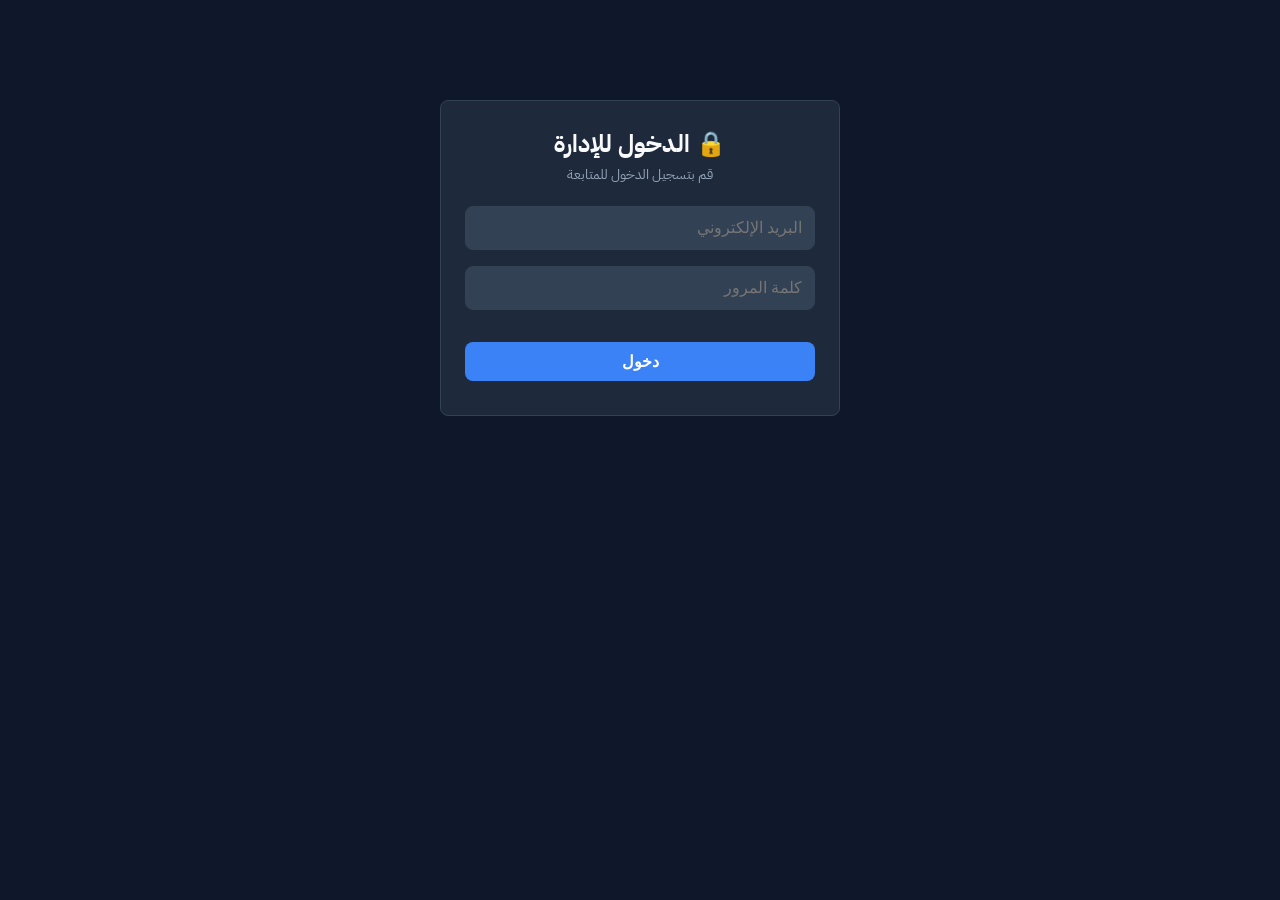
<file: admin_dashboard.html>
<!DOCTYPE html>
<html lang="ar" dir="rtl">
<head>
  <meta charset="UTF-8">
  <title>Tele-Starz | لوحة تحكم الإدارة</title>
  <meta name="viewport" content="width=device-width, initial-scale=1.0">
  <link href="https://fonts.googleapis.com/css2?family=IBM+Plex+Sans+Arabic:wght@400;600;700&display=swap" rel="stylesheet">
  <style>
    :root {
      --bg: #0f172a;
      --surface: #1e293b;
      --surface2: #334155;
      --border: #334155;
      --text: #f8fafc;
      --text-muted: #94a3b8;
      --accent: #3b82f6;
      --accent-hover: #2563eb;
      --success: #10b981;
      --warn: #f59e0b;
      --error: #ef4444;
      --radius: 8px;
    }
    * { box-sizing: border-box; margin: 0; padding: 0; }
    body { font-family: 'IBM Plex Sans Arabic', sans-serif; background: var(--bg); color: var(--text); line-height: 1.6; }
    
    .container { max-width: 1200px; margin: 0 auto; padding: 20px; }
    header { display: flex; justify-content: space-between; align-items: center; margin-bottom: 24px; padding-bottom: 16px; border-bottom: 1px solid var(--border); }
    h1 { font-size: 1.5rem; display: flex; align-items: center; gap: 8px; }
    
    .login-box { max-width: 400px; margin: 100px auto; background: var(--surface); padding: 24px; border-radius: var(--radius); border: 1px solid var(--border); text-align: center; }
    .input-field { width: 100%; padding: 12px; margin-bottom: 16px; border-radius: var(--radius); border: 1px solid var(--border); background: var(--surface2); color: var(--text); font-size: 1rem; outline: none; }
    .input-field:focus { border-color: var(--accent); }
    .btn { background: var(--accent); color: #fff; border: none; padding: 10px 16px; border-radius: var(--radius); cursor: pointer; font-size: 1rem; font-weight: 600; transition: background 0.2s; }
    .btn:hover { background: var(--accent-hover); }
    .btn-sm { font-size: 0.8rem; padding: 6px 10px; }
    
    .tabs { display: flex; gap: 8px; margin-bottom: 20px; flex-wrap: wrap; }
    .tab-btn { background: var(--surface2); color: var(--text); border: 1px solid var(--border); padding: 10px 16px; border-radius: var(--radius); cursor: pointer; font-weight: 600; transition: all 0.2s; }
    .tab-btn.active { background: var(--accent); border-color: var(--accent); }
    
    .card { background: var(--surface); border: 1px solid var(--border); border-radius: var(--radius); padding: 20px; margin-bottom: 20px; overflow-x: auto; }
    
    table { width: 100%; border-collapse: collapse; font-size: 0.9rem; text-align: right; }
    th, td { padding: 12px; border-bottom: 1px solid var(--border); white-space: nowrap; }
    th { color: var(--text-muted); font-weight: 600; background: rgba(0,0,0,0.2); }
    tr:last-child td { border-bottom: none; }
    tr:hover { background: rgba(255,255,255,0.02); }
    
    .badge { padding: 4px 8px; border-radius: 4px; font-size: 0.75rem; font-weight: 600; display: inline-block; }
    .b-completed, .b-paid { background: rgba(16,185,129,0.2); color: var(--success); }
    .b-pending, .b-awaiting_payment { background: rgba(245,158,11,0.2); color: var(--warn); }
    .b-failed, .b-expired { background: rgba(239,68,68,0.2); color: var(--error); }
    
    .filters { display: flex; gap: 12px; margin-bottom: 16px; flex-wrap: wrap; align-items: center; }
    .search-input { padding: 8px 12px; border-radius: 4px; border: 1px solid var(--border); background: var(--bg); color: var(--text); flex-grow: 1; max-width: 300px; }
    
    .error-text { color: var(--error); font-size: 0.8rem; max-width: 250px; white-space: normal; line-height: 1.4; display: block; margin-top: 4px; font-family: monospace; }
    .flags { display: flex; gap: 4px; flex-direction: column; margin-top: 4px; }
    .flag { font-size: 0.7rem; padding: 2px 6px; border-radius: 4px; background: rgba(245,158,11,0.2); color: var(--warn); border: 1px solid var(--warn); display: inline-block; }
    
    .loading { text-align: center; padding: 40px; color: var(--text-muted); }
  </style>
  <script src="https://www.google.com/recaptcha/api.js" async defer></script>
</head>
<body>

<div id="loginSection" class="login-box">
  <h2>🔒 الدخول للإدارة</h2>
  <p style="color:var(--text-muted); font-size:0.9rem; margin-bottom:20px;">قم بتسجيل الدخول للمتابعة</p>
  <input type="email" id="adminEmail" class="input-field" placeholder="البريد الإلكتروني">
  <input type="password" id="adminPassword" class="input-field" placeholder="كلمة المرور">
  <div style="display:flex; justify-content:center; margin-bottom:16px;">
      <div class="g-recaptcha" data-sitekey="6Lfx020tAAAAABejyPqIkTcbZlrH7KA3X6BtzB1p" data-theme="dark"></div>
  </div>
  <button class="btn" id="loginBtn" style="width:100%" onclick="login()">دخول</button>
  <div id="loginError" style="color:var(--error); margin-top:10px; font-size:0.85rem;"></div>
</div>

<div id="appSection" class="container" style="display:none;">
  <header>
    <h1>⭐ Tele-Starz Admin</h1>
    <div>
      <span id="lastUpdate" style="font-size:0.8rem; color:var(--text-muted); margin-left:12px;"></span>
      <button class="btn btn-sm" onclick="logout()" style="background:var(--surface2);">خروج</button>
    </div>
  </header>
  
  <div class="tabs">
    <button class="tab-btn active" onclick="switchTab('orders')">📦 الطلبات</button>
    <button class="tab-btn" onclick="switchTab('withdrawals')">💸 سحوبات الإحالات</button>
    <button class="tab-btn" onclick="switchTab('settings')">⚙️ الإعدادات (السعر)</button>
  </div>
  
  <div id="tab-orders" class="card">
    <div class="filters">
      <input type="text" id="orderSearch" class="search-input" placeholder="بحث باليوزر، ID الطلب، أو الكومنت..." onkeyup="if(event.key==='Enter') loadOrders()">
      <select id="orderStatus" class="input-field" style="width:auto; margin-bottom:0;" onchange="loadOrders()">
        <option value="">جميع الحالات</option>
        <option value="completed">مكتمل</option>
        <option value="failed">فاشل</option>
        <option value="pending">معلق</option>
        <option value="paid">تم الدفع</option>
      </select>
      <button class="btn btn-sm" onclick="loadOrders()">بحث 🔍</button>
    </div>
    <div id="ordersContent" style="overflow-x:auto;"></div>
  </div>
  
  
  <div id="tab-settings" class="card" style="display:none; max-width: 500px;">
    <h3>تحديث سعر النجمة (بحد أقصى 10%)</h3>
    <p style="color:var(--text-muted); font-size:0.85rem; margin-bottom:15px;">السعر الأساسي المرجعي: 0.018$ (المسموح: 0.0162$ - 0.0198$)</p>
    
    <div style="display:flex; gap:10px; margin-bottom:10px;">
      <input type="number" id="newPrice" step="0.0001" class="input-field" placeholder="مثال: 0.018" style="margin-bottom:0;">
      <button class="btn" onclick="updatePrice()">حفظ السعر</button>
    </div>
    <div id="priceMsg" style="font-size:0.85rem; margin-top:5px;"></div>
    
    <hr style="border-color: #333; margin: 20px 0;">
    
    <h3>نسبة عمولة الإحالة (0% إلى 100%)</h3>
    <p style="color:var(--text-muted); font-size:0.85rem; margin-bottom:10px;">
      النسبة المئوية من <b>صافي الربح</b> (السعر ناقص التكلفة) التي يحصل عليها المُحيل عن كل عملية شراء تتم عبر رابطه.
      <br>مثال: إذا كان الربح 1$ ونسبة العمولة 20%، سيحصل المُحيل على 0.20$.
    </p>
    <div style="display:flex; gap:10px; margin-bottom:10px;">
      <input type="number" id="newCommission" min="0" max="100" step="0.1" class="input-field" placeholder="مثال: 20" style="margin-bottom:0;">
      <button class="btn" onclick="updateCommission()">حفظ النسبة</button>
    </div>
    <div style="font-size:0.85rem; color:var(--text-muted); margin-top:6px;">
      النسبة الحالية: <b id="currentCommission" style="color:var(--success)">—</b>
    </div>
    <div id="commMsg" style="font-size:0.85rem; margin-top:8px;"></div>
  </div>

  <div id="tab-withdrawals" class="card" style="display:none;">
    <button class="btn btn-sm" onclick="loadWithdrawals()" style="margin-bottom:16px;">تحديث 🔄</button>
    <div id="withdrawalsContent" style="overflow-x:auto;"></div>
  </div>
</div>

<script>
  let TOKEN = localStorage.getItem('adminToken') || '';
  let currentTab = 'orders';
  let refreshTimer = null;
  async function login() {
    let email = document.getElementById('adminEmail').value.trim();
    let pass = document.getElementById('adminPassword').value.trim();
    let captcha = '';
    if(window.grecaptcha) captcha = grecaptcha.getResponse();
    let err = document.getElementById('loginError');
    let btn = document.getElementById('loginBtn');
    err.innerText = '';
    
    if (!captcha) {
        err.innerText = 'الرجاء حل الكابتشا';
        return;
    }
    if (!email || !pass) {
        err.innerText = 'يرجى إدخال الإيميل والباسورد';
        return;
    }
    
    btn.disabled = true;
    btn.innerText = 'جاري التحقق...';
    try {
        let res = await fetch('/admin/login', {
            method: 'POST',
            headers: {'Content-Type': 'application/json'},
            body: JSON.stringify({email: email, password: pass, captcha: captcha})
        });
        if (!res.ok) throw new Error('البيانات غير صحيحة');
        let data = await res.json();
        TOKEN = data.token;
        localStorage.setItem('adminToken', TOKEN);
        document.getElementById('loginSection').style.display = 'none';
        document.getElementById('appSection').style.display = 'block';
        startApp();
    } catch(e) {
        err.innerText = e.message;
        if(window.grecaptcha) grecaptcha.reset();
    } finally {
        btn.disabled = false;
        btn.innerText = 'دخول';
    }
  }

  function logout() {
    localStorage.removeItem('adminToken');
    TOKEN = '';
    clearInterval(refreshTimer);
    document.getElementById('appSection').style.display = 'none';
    document.getElementById('loginSection').style.display = 'block';
    if(window.grecaptcha) grecaptcha.reset();
  }

  function startApp() {
    loadOrders();
    refreshTimer = setInterval(() => {
      if(currentTab === 'orders') loadOrders(false);
      else loadWithdrawals(false);
    }, 30000);
  }

  function switchTab(tab) {
    currentTab = tab;
    document.querySelectorAll('.tab-btn').forEach(b => b.classList.remove('active'));
    event.target.classList.add('active');
    
    document.getElementById('tab-orders').style.display = 'none';
    document.getElementById('tab-withdrawals').style.display = 'none';
    document.getElementById('tab-settings').style.display = 'none';
    document.getElementById('tab-' + tab).style.display = 'block';
    
    if (tab === 'orders') loadOrders();
    if (tab === 'withdrawals') loadWithdrawals();
    if (tab === 'settings') loadCurrentCommission();
  }

  function formatTime(iso) {
    if (!iso) return '-';
    try {
      const d = new Date(iso + 'Z');
      return d.toLocaleString('ar-EG', {month:'short', day:'numeric', hour:'2-digit', minute:'2-digit'});
    } catch(e) { return iso; }
  }
  
  
  async function updatePrice() {
    let p = document.getElementById('newPrice').value;
    let msg = document.getElementById('priceMsg');
    msg.innerText = 'جاري التحديث...';
    msg.style.color = 'var(--text)';
    try {
        let res = await fetch('/api/admin/price', {
            method: 'POST',
            headers: {'Content-Type': 'application/json', 'Authorization': 'Bearer ' + TOKEN},
            body: JSON.stringify({price: parseFloat(p)})
        });
        let data = await res.json();
        if (!res.ok) throw new Error(data.detail || 'خطأ غير معروف');
        msg.innerText = '✅ تم تحديث السعر بنجاح!';
        msg.style.color = 'var(--success)';
    } catch(e) {
        msg.innerText = '❌ ' + e.message;
        msg.style.color = 'var(--error)';
        if(e.message.includes('جلسة')) logout();
    }
  }
  
  async function loadCurrentCommission() {
    let el = document.getElementById('currentCommission');
    if (!el) return;
    try {
      let res = await fetch('/api/admin/commission', { headers: {'Authorization': 'Bearer ' + TOKEN} });
      if (!res.ok) throw new Error('load failed');
      let data = await res.json();
      el.innerText = (data.commission != null ? Number(data.commission).toFixed(2) : '10.00') + '%';
      let inp = document.getElementById('newCommission');
      if (inp && !inp.value) inp.value = Number(data.commission).toFixed(2);
    } catch (e) {
      el.innerText = '— (يتعذر التحميل)';
    }
  }
  
  async function updateCommission() {
    let raw = document.getElementById('newCommission').value;
    let msg = document.getElementById('commMsg');
    let val = parseFloat(raw);
    if (isNaN(val) || val < 0 || val > 100) {
      msg.innerText = '❌ الرجاء إدخال نسبة صالحة بين 0 و 100';
      msg.style.color = 'var(--error)';
      return;
    }
    msg.innerText = 'جاري التحديث...';
    msg.style.color = 'var(--text)';
    try {
      let res = await fetch('/api/admin/commission', {
        method: 'POST',
        headers: {'Content-Type': 'application/json', 'Authorization': 'Bearer ' + TOKEN},
        body: JSON.stringify({commission: val})
      });
      let data = await res.json();
      if (!res.ok) throw new Error(data.detail || 'خطأ غير معروف');
      msg.innerText = '✅ تم حفظ نسبة العمولة بنجاح!';
      msg.style.color = 'var(--success)';
      let cur = document.getElementById('currentCommission');
      if (cur) cur.innerText = Number(data.commission).toFixed(2) + '%';
    } catch (e) {
      msg.innerText = '❌ ' + e.message;
      msg.style.color = 'var(--error)';
      if (e.message.includes('جلسة') || e.message.includes('Unauthorized')) logout();
    }
  }

  function getHeaders() {
      return {'Authorization': 'Bearer ' + TOKEN};
  }

  function esc(s) {
      if (!s) return "";
      let d = document.createElement('div');
      d.textContent = s;
      return d.innerHTML;
  }

  async function loadOrders(showLoading = true) {
    if(showLoading) document.getElementById('ordersContent').innerHTML = '<div class="loading">جاري التحميل...</div>';
    const status = document.getElementById('orderStatus').value;
    const search = document.getElementById('orderSearch').value;
    
    try {
      const res = await fetch(`/admin/orders?status=${status}&search=${encodeURIComponent(search)}&limit=100`, { headers: getHeaders() });
      if (!res.ok) throw new Error(res.status === 401 || res.status === 403 ? 'جلسة منتهية' : 'خطأ في جلب البيانات');
      const data = await res.json();
      
      let html = `<table>
        <tr>
          <th>ID</th><th>التاريخ</th><th>اليوزر</th><th>النجوم</th>
          <th>المبلغ</th><th>الطريقة / الكومنت</th><th>الحالة / الأخطاء</th>
        </tr>`;
        
      data.forEach(o => {
        let errHtml = o.error_message ? `<div class="error-text">⚠️ ${esc(o.error_message)}</div>` : '';
        let flagsHtml = '';
        if(o.testnet_flagged) flagsHtml += `<div class="flag">🚨 Testnet</div>`;
        if(o.underpayment_flagged) flagsHtml += `<div class="flag">⚠️ دفع ناقص (${o.underpaid_amount} TON)</div>`;
        
        let payMethod = o.payment_method === 'ton_transfer' ? `TON <br><small style="color:var(--text-muted)">${esc(o.comment) || '-'}</small>` : 'Cryptomus';
        
        html += `<tr>
          <td>#${o.id}</td>
          <td dir="ltr" style="text-align:right">${formatTime(o.created_at)}</td>
          <td dir="ltr" style="text-align:right">${esc(o.user_id)}</td>
          <td>${o.stars_amount.toLocaleString()} ⭐</td>
          <td>$${o.price_usd.toFixed(2)}</td>
          <td>${payMethod}</td>
          <td>
            <span class="badge b-${o.status}">${o.status}</span>
            ${flagsHtml ? `<div class="flags">${flagsHtml}</div>` : ''}
            ${errHtml}
          </td>
        </tr>`;
      });
      html += `</table>`;
      
      document.getElementById('ordersContent').innerHTML = data.length ? html : '<div class="loading">لا توجد طلبات.</div>';
      document.getElementById('lastUpdate').innerText = 'آخر تحديث: ' + new Date().toLocaleTimeString();
    } catch(e) {
      document.getElementById('ordersContent').innerHTML = `<div style="color:var(--error);padding:20px;">${e.message}</div>`;
      if(e.message === 'جلسة منتهية') logout();
    }
  }

  async function loadWithdrawals(showLoading = true) {
    if(showLoading) document.getElementById('withdrawalsContent').innerHTML = '<div class="loading">جاري التحميل...</div>';
    
    try {
      const res = await fetch(`/admin/withdrawals`, { headers: getHeaders() });
      if (!res.ok) throw new Error('خطأ في جلب البيانات');
      const data = await res.json();
      
      let html = `<table>
        <tr>
          <th>ID</th><th>التاريخ</th><th>البريد</th><th>المعرف الوجهة</th>
          <th>النجوم</th><th>الحالة</th><th>إجراء</th>
        </tr>`;
        
      data.forEach(w => {
        let actionBtn = w.status === 'pending' 
          ? `<button class="btn btn-sm" onclick="approveWithdrawal(${w.id})">✅ تنفيذ عبر Fragment</button>`
          : '-';
          
        html += `<tr>
          <td>#${w.id}</td>
          <td dir="ltr" style="text-align:right">${formatTime(w.created_at)}</td>
          <td>${esc(w.email)}</td>
          <td dir="ltr" style="text-align:right">${esc(w.recipient_username)}</td>
          <td>${w.stars_amount.toLocaleString()} ⭐</td>
          <td><span class="badge b-${w.status}">${w.status}</span></td>
          <td>${actionBtn}</td>
        </tr>`;
      });
      html += `</table>`;
      
      document.getElementById('withdrawalsContent').innerHTML = data.length ? html : '<div class="loading">لا توجد طلبات سحب.</div>';
    } catch(e) {
      document.getElementById('withdrawalsContent').innerHTML = `<div style="color:var(--error);padding:20px;">${e.message}</div>`;
    }
  }

  async function approveWithdrawal(wid) {
    if(!confirm('هل أنت متأكد من تنفيذ هذا الطلب وإرسال النجوم؟')) return;
    try {
      const res = await fetch(`/admin/approve-withdrawal/${wid}`, {
          method:'POST',
          headers: getHeaders()
      });
      const data = await res.json();
      if(!res.ok) alert('خطأ: ' + (data.detail || 'غير معروف'));
      else {
        alert('تم التنفيذ! الحالة: ' + data.status);
        loadWithdrawals();
      }
    } catch(e) {
      alert('خطأ في الاتصال');
    }
  }
</script>
<script type="module" src="https://static.cloudflareinsights.com/beacon.min.js/v31edd6df95cf4e85bb4c19e7a9bdbcba1788362987495" integrity="sha512-iIg7k2xntmwu6/uSb5tpc/hySgZc4eoL31yB29W6tJFo2akwjPWcEqnCEdJvGexCL0KEQwVYv5BlowfhVz26hg==" data-cf-beacon='{"version":"2024.11.0","token":"4edd5f8ec12a48cfa682ab8261b80a79","spa":2}' crossorigin="anonymous"></script>
</body>
</html>
</file>
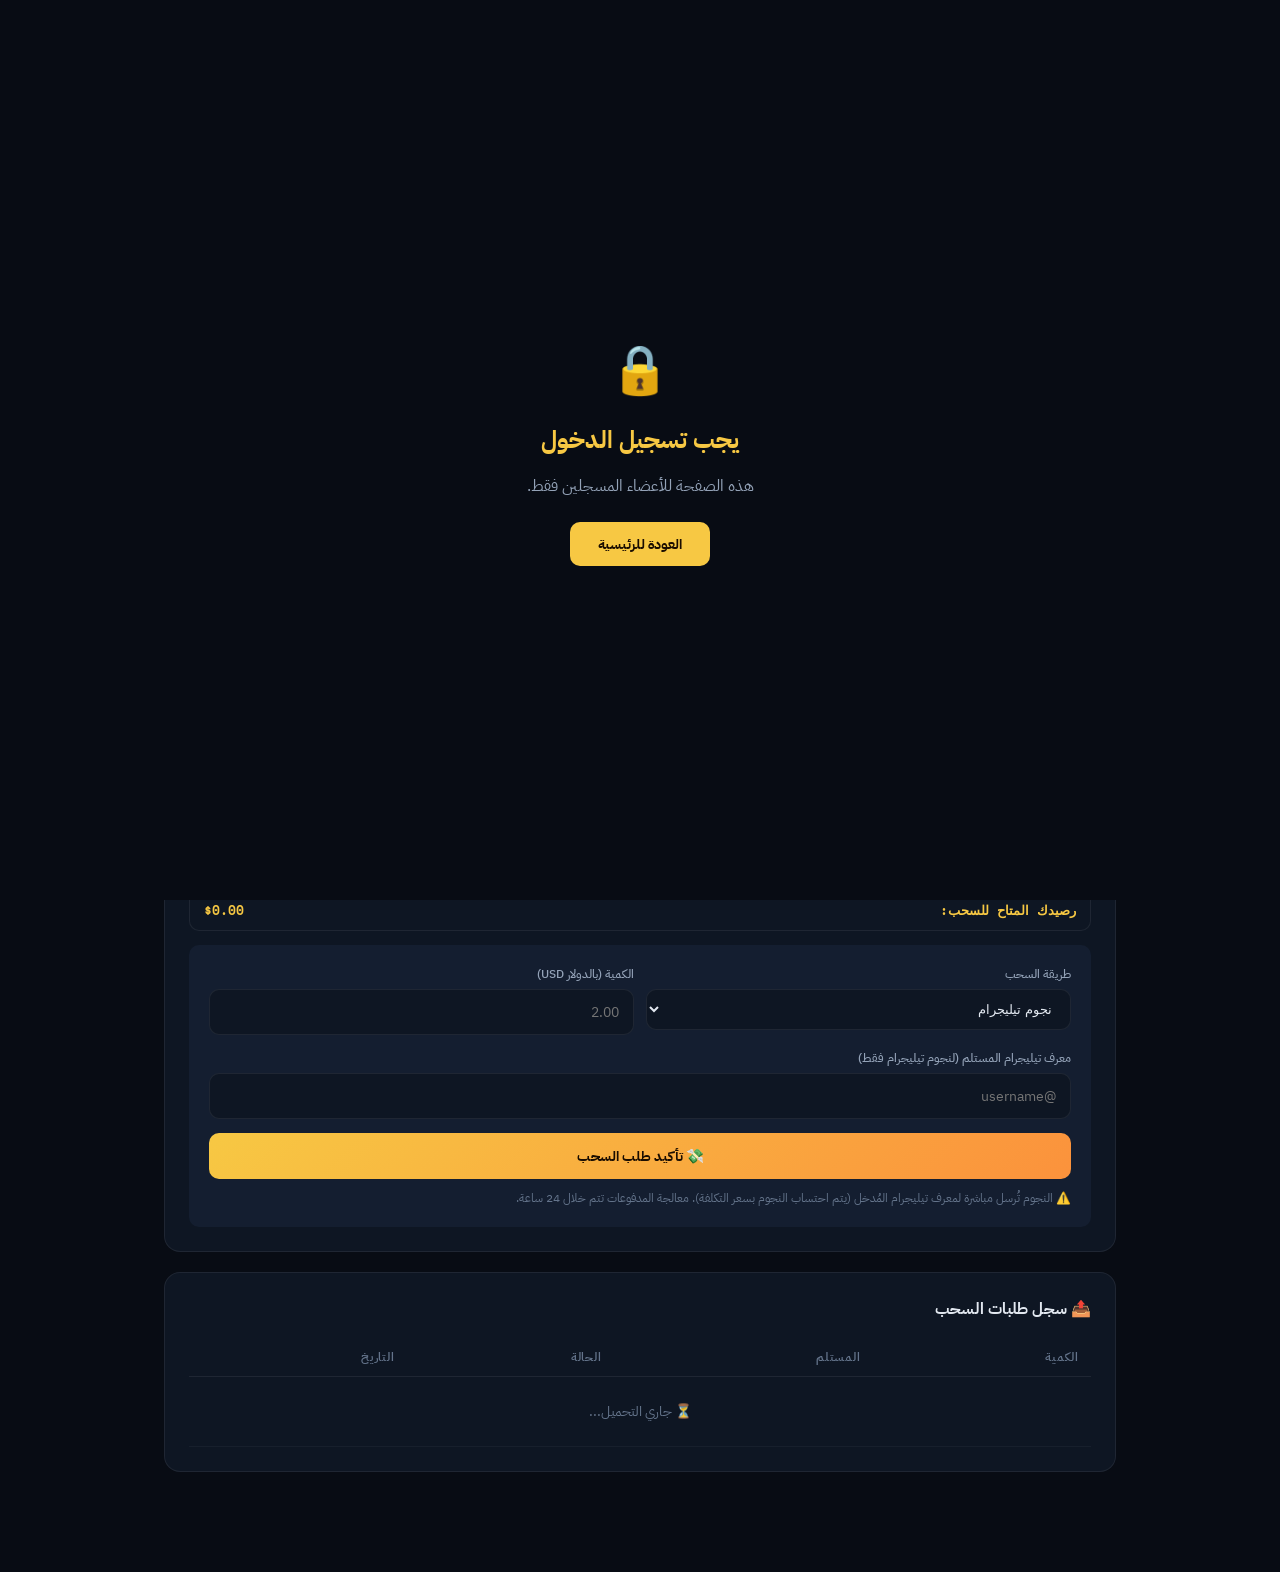
<file: dashboard.html>
<!DOCTYPE html>
<html lang="ar" dir="rtl">
<head>
<meta charset="UTF-8">
<meta name="viewport" content="width=device-width, initial-scale=1.0">
<title>StarsHub — لوحة التحكم</title>
<link rel="preconnect" href="https://fonts.googleapis.com">
<link href="https://fonts.googleapis.com/css2?family=IBM+Plex+Sans+Arabic:wght@300;400;500;600;700&family=Space+Mono:wght@400;700&display=swap" rel="stylesheet">
<style>
:root{
  --bg:#080c14; --surface:#0e1623; --surface2:#141e30;
  --border:rgba(255,255,255,0.07);
  --star:#f7c843; --star-dim:rgba(247,200,67,0.13); --star-glow:rgba(247,200,67,0.28);
  --accent:#3b82f6; --accent-dim:rgba(59,130,246,0.12);
  --success:#22c55e; --danger:#ef4444; --warn:#f59e0b;
  --text:#e2e8f0; --text-muted:#64748b; --text-dim:#94a3b8;
  --radius:16px; --radius-sm:10px; --ease:cubic-bezier(.4,0,.2,1);
}
*,*::before,*::after{box-sizing:border-box;margin:0;padding:0}
html{scroll-behavior:smooth}
body{background:var(--bg);color:var(--text);font-family:'IBM Plex Sans Arabic',sans-serif;min-height:100vh;overflow-x:hidden}
body::before{content:'';position:fixed;inset:0;background:radial-gradient(ellipse 60% 40% at 10% 15%,rgba(247,200,67,.04),transparent 55%),radial-gradient(ellipse 50% 40% at 90% 85%,rgba(59,130,246,.05),transparent 55%);pointer-events:none;z-index:0}

/* ─── NAV ─────────────────────── */
nav{position:sticky;top:0;z-index:100;display:flex;align-items:center;justify-content:space-between;padding:14px 28px;border-bottom:1px solid var(--border);background:rgba(8,12,20,.9);backdrop-filter:blur(14px)}
.nav-logo{display:flex;align-items:center;gap:8px;font-weight:700;color:var(--star);font-size:.95rem;text-decoration:none}
.nav-logo span{font-size:1.15rem}
.nav-right{display:flex;align-items:center;gap:10px;font-size:.82rem;color:var(--text-dim)}
.nav-right strong{color:var(--star)}
.btn-sm{font-size:.78rem;padding:6px 13px;border-radius:8px;border:1px solid var(--border);cursor:pointer;font-family:inherit;font-weight:500;transition:all .2s}
.btn-home{background:transparent;color:var(--text-dim)}
.btn-home:hover{border-color:var(--star);color:var(--star)}
.btn-logout{background:transparent;color:var(--danger);border-color:rgba(239,68,68,.3)}
.btn-logout:hover{background:rgba(239,68,68,.08)}

/* ─── LAYOUT ──────────────────── */
.container{position:relative;z-index:1;max-width:1000px;margin:0 auto;padding:32px 24px 80px}

/* ─── PAGE TITLE ──────────────── */
.page-header{margin-bottom:32px}
.page-header h1{font-size:1.6rem;font-weight:700;margin-bottom:4px}
.page-header p{color:var(--text-dim);font-size:.85rem}

/* ─── STAT CARDS ──────────────── */
.stats-grid{display:grid;grid-template-columns:repeat(auto-fill,minmax(190px,1fr));gap:12px;margin-bottom:32px}
.stat-card{background:var(--surface);border:1px solid var(--border);border-radius:var(--radius);padding:20px 22px;animation:fadeUp .4s var(--ease) var(--d,0s) both}
.stat-card.star-card{border-color:rgba(247,200,67,.3);background:linear-gradient(135deg,#111827,#0d1520)}
.stat-icon{font-size:1.4rem;margin-bottom:10px}
.stat-label{font-size:.72rem;text-transform:uppercase;letter-spacing:.08em;color:var(--text-muted);font-weight:600;margin-bottom:4px}
.stat-value{font-family:'Space Mono',monospace;font-size:1.5rem;font-weight:700;color:var(--text)}
.stat-value.gold{color:var(--star)}

/* ─── REFERRAL BOX ────────────── */
.section{background:var(--surface);border:1px solid var(--border);border-radius:var(--radius);padding:24px;margin-bottom:20px;animation:fadeUp .4s var(--ease) .2s both}
.section-head{display:flex;align-items:center;justify-content:space-between;margin-bottom:18px;flex-wrap:wrap;gap:10px}
.section-head h2{font-size:1rem;font-weight:700}
.section-head .badge{display:inline-flex;align-items:center;gap:5px;font-size:.72rem;background:var(--star-dim);border:1px solid rgba(247,200,67,.2);border-radius:50px;padding:3px 10px;color:var(--star)}

.ref-url-box{display:flex;align-items:center;gap:10px;background:var(--surface2);border:1px solid var(--border);border-radius:var(--radius-sm);padding:10px 14px;flex-wrap:wrap}
.ref-url{font-family:'Space Mono',monospace;font-size:.8rem;color:var(--text-dim);flex:1;min-width:0;overflow:hidden;text-overflow:ellipsis;white-space:nowrap}
.copy-btn{background:var(--star);color:#1a0d00;border:none;border-radius:6px;font-family:inherit;font-size:.75rem;font-weight:700;padding:6px 14px;cursor:pointer;white-space:nowrap;transition:opacity .2s}
.copy-btn:hover{opacity:.88}
.copy-btn.copied{background:var(--success);color:#fff}

/* ─── TABLE ───────────────────── */
.table-wrap{overflow-x:auto;margin-top:6px}
table{width:100%;border-collapse:collapse;font-size:.82rem}
thead tr{border-bottom:1px solid var(--border)}
th{text-align:right;padding:10px 12px;color:var(--text-muted);font-weight:600;font-size:.72rem;text-transform:uppercase;letter-spacing:.07em;white-space:nowrap}
td{padding:11px 12px;border-bottom:1px solid rgba(255,255,255,.04);color:var(--text-dim);white-space:nowrap}
td.main{color:var(--text);font-weight:500}
td.gold{color:var(--star);font-family:'Space Mono',monospace;font-weight:700}
.status-pill{display:inline-flex;align-items:center;gap:5px;border-radius:50px;padding:2px 9px;font-size:.7rem;font-weight:600}
.status-pill.completed{background:rgba(34,197,94,.1);color:var(--success)}
.status-pill.pending{background:rgba(245,158,11,.1);color:var(--warn)}
.status-pill.failed{background:rgba(239,68,68,.1);color:var(--danger)}
.empty-row{text-align:center;color:var(--text-muted);padding:24px;font-size:.85rem}

/* ─── WITHDRAWAL FORM ─────────── */
.withdraw-form{background:var(--surface2);border-radius:var(--radius-sm);padding:20px;margin-top:12px}
.form-row{display:grid;grid-template-columns:1fr 1fr;gap:12px;margin-bottom:14px}
.field{display:flex;flex-direction:column;gap:6px}
.field label{font-size:.76rem;color:var(--text-dim);font-weight:500}
input[type="text"],input[type="number"]{background:var(--surface);border:1px solid var(--border);border-radius:var(--radius-sm);color:var(--text);font-family:inherit;font-size:.9rem;padding:11px 14px;outline:none;width:100%;transition:border-color .2s,box-shadow .2s;-moz-appearance:textfield}
input[type="number"]::-webkit-inner-spin-button{-webkit-appearance:none}
input:focus{border-color:var(--accent);box-shadow:0 0 0 3px var(--accent-dim)}
.full-btn{width:100%;background:linear-gradient(135deg,var(--star),#fb923c);color:#1a0d00;border:none;border-radius:var(--radius-sm);font-family:inherit;font-size:.9rem;font-weight:700;padding:12px;cursor:pointer;display:flex;align-items:center;justify-content:center;gap:8px;transition:opacity .2s}
.full-btn:hover{opacity:.9}
.full-btn:disabled{opacity:.4;cursor:not-allowed}
.helper{font-size:.74rem;color:var(--text-muted);margin-top:10px}
.balance-note{display:flex;align-items:center;justify-content:space-between;font-size:.8rem;color:var(--text-dim);background:var(--surface);border:1px solid var(--border);border-radius:var(--radius-sm);padding:10px 14px;margin-bottom:14px}
.balance-note span{color:var(--star);font-family:'Space Mono',monospace;font-weight:700}
.spinner{width:16px;height:16px;border:2px solid rgba(0,0,0,.25);border-top-color:#1a0d00;border-radius:50%;animation:spin .7s linear infinite;display:none}
.btn-loading .spinner{display:block}
.btn-loading .btn-text{opacity:.5}

/* ─── TOAST ───────────────────── */
.toast-wrap{position:fixed;bottom:22px;left:50%;transform:translateX(-50%);z-index:999;display:flex;flex-direction:column;gap:8px;align-items:center;pointer-events:none}
.toast{background:var(--surface2);border:1px solid var(--border);border-radius:50px;padding:10px 20px;font-size:.83rem;color:var(--text);box-shadow:0 8px 28px rgba(0,0,0,.4);animation:toastIn .3s var(--ease) both,toastOut .3s var(--ease) 3.5s both}
.toast.success{border-color:rgba(34,197,94,.4)}
.toast.error{border-color:rgba(239,68,68,.4)}

/* ─── SUPPORT ─────────────────── */
.support-btn{position:fixed;bottom:24px;right:24px;z-index:200;width:50px;height:50px;border-radius:50%;background:var(--accent);border:none;cursor:pointer;font-size:1.3rem;display:flex;align-items:center;justify-content:center;box-shadow:0 4px 18px rgba(59,130,246,.4);transition:transform .2s}
.support-btn:hover{transform:scale(1.1)}

/* ─── AUTH GUARD ──────────────── */
#authGuard{display:none;position:fixed;inset:0;z-index:999;background:var(--bg);flex-direction:column;align-items:center;justify-content:center;gap:16px;text-align:center}
#authGuard h2{font-size:1.5rem;color:var(--star)}
#authGuard p{color:var(--text-dim)}
.go-home-btn{background:var(--star);color:#1a0d00;border:none;border-radius:var(--radius-sm);font-family:inherit;font-size:.9rem;font-weight:700;padding:11px 28px;cursor:pointer;margin-top:8px}

/* ─── ANIMATIONS ──────────────── */
@keyframes fadeUp{from{opacity:0;transform:translateY(16px)}to{opacity:1;transform:translateY(0)}}
@keyframes toastIn{from{opacity:0;transform:translateY(12px)}to{opacity:1;transform:translateY(0)}}
@keyframes toastOut{from{opacity:1}to{opacity:0}}
@keyframes spin{to{transform:rotate(360deg)}}

/* ─── RESPONSIVE ──────────────── */
@media(max-width:580px){
  .stats-grid{grid-template-columns:1fr 1fr}
  .form-row{grid-template-columns:1fr}
  nav{padding:10px 14px}
}
</style>
</head>
<body>

<!-- Auth Guard -->
<div id="authGuard">
  <div style="font-size:3rem">🔒</div>
  <h2>يجب تسجيل الدخول</h2>
  <p>هذه الصفحة للأعضاء المسجلين فقط.</p>
  <button class="go-home-btn" onclick="location.href='/'">العودة للرئيسية</button>
</div>

<!-- ═══ NAV ═══ -->
<nav>
  <a class="nav-logo" href="/"><span>⭐</span> StarsHub</a>
  <div class="nav-right">
    <span>👋 مرحباً، <strong id="navEmail">—</strong></span>
    <button class="btn-sm btn-home" onclick="location.href='/'">الرئيسية</button>
    <button class="btn-sm btn-logout" onclick="logout()">خروج</button>
  </div>
</nav>

<!-- ═══ MAIN ═══ -->
<div class="container">

  <!-- عنوان الصفحة -->
  <div class="page-header">
    <h1>لوحة التحكم ⚡</h1>
    <p>تتبع رصيدك وإحالاتك وطلبات السحب</p>
  </div>

  <!-- ═══ STATS ═══ -->
  <div class="stats-grid">
    <div class="stat-card star-card" style="--d:.05s">
      <div class="stat-icon">⭐</div>
      <div class="stat-label">رصيد النجوم</div>
      <div class="stat-value gold" id="starsBalance">—</div><div style="font-size:0.75rem; color:#94a3b8; margin-top:4px;">متاح: <span id="usdBalance" style="color:#34d399; font-weight:bold;">$0.00</span></div>
    </div>
    <div class="stat-card" style="--d:.10s">
      <div class="stat-icon">👥</div>
      <div class="stat-label">عدد الإحالات</div>
      <div class="stat-value" id="refCount">—</div>
    </div>
    <div class="stat-card" style="--d:.15s">
      <div class="stat-icon">💰</div>
      <div class="stat-label">إجمالي الأرباح</div>
      <div class="stat-value gold" id="totalEarned">$0.00</div>
    </div>
    <div class="stat-card" style="--d:.20s">
      <div class="stat-icon">📊</div>
      <div class="stat-label">عمليات مكتسبة</div>
      <div class="stat-value" id="earningsCount">—</div>
    </div>
  </div>

  <!-- ═══ BOT REFERRAL LINK ═══ -->
  <div class="section">
    <div class="section-head">
      <h2>🤖 رابط الإحالة عبر البوت</h2>
      <div class="badge">💰 عمولة تلقائية</div>
    </div>
    <div class="ref-url-box">
      <div class="ref-url" id="refUrl">جاري التحميل...</div>
      <button class="copy-btn" id="copyBtn" onclick="copyRefUrl()">نسخ الرابط</button>
    </div>
    <p style="font-size:.8rem;color:var(--text-muted);margin-top:10px;line-height:1.6">
      🎁 كل شخص يفتح البوت ويشتري عبر رابطك يمنحك <strong style="color:var(--star)">نسبة من صافي الأرباح</strong> تلقائياً إلى رصيدك بالدولار.
      <br>💡 نظام الإحالات يعمل الآن عبر البوت — افتح البوت واضغط زر <b>👥 الإحالات</b> للحصول على رابطك الشخصي وإحصاءاتك بالتفصيل.
    </p>
  </div>

  <!-- ═══ REFERRAL HISTORY ═══ -->
  <div class="section">
    <div class="section-head">
      <h2>📋 سجل الإحالات</h2>
    </div>
    <div class="table-wrap">
      <table>
        <thead>
          <tr>
            <th>المُحال</th>
            <th>نجوم الطلب</th>
            <th>عمولتك ($)</th>
            <th>التاريخ</th>
          </tr>
        </thead>
        <tbody id="refTableBody">
          <tr><td class="empty-row" colspan="4">⏳ جاري التحميل...</td></tr>
        </tbody>
      </table>
    </div>
  </div>

  <!-- ═══ WITHDRAWAL ═══ -->
  <div class="section">
    <div class="section-head">
      <h2>💸 طلب سحب النجوم</h2>
      <div class="badge">الحد الأدنى: 2.00$</div>
    </div>

    <!-- رصيد متاح -->
    <div class="balance-note">
      <span>رصيدك المتاح للسحب:</span>
      <span id="balanceNote">$0.00</span>
    </div>

    <div class="withdraw-form">
      <div class="form-row">
        <div class="field">
          <label>طريقة السحب</label>
          <select id="withdrawMethod" class="input-field" style="width:100%; padding:11px 14px; background:var(--surface); border:1px solid var(--border); border-radius:var(--radius-sm); color:var(--text); outline:none;" onchange="updateWithdrawForm()">
            <option value="stars">نجوم تيليجرام</option>
            <option value="usdt">USDT (شبكة TON)</option>
            <option value="ton">عملة TON</option>
          </select>
        </div>
        <div class="field">
          <label>الكمية (بالدولار USD)</label>
          <input type="number" id="withdrawAmountUsd" min="2" step="0.5" placeholder="2.00">
        </div>
      </div>
      <div class="form-row" id="walletRow" style="display:none;">
        <div class="field" style="grid-column: span 2;">
          <label>عنوان المحفظة (Wallet Address)</label>
          <input type="text" id="withdrawWallet" placeholder="EQ... أو UQ..." spellcheck="false">
        </div>
      </div>
      <div class="form-row" id="usernameRow">
        <div class="field" style="grid-column: span 2;">
          <label>معرف تيليجرام المستلم (لنجوم تيليجرام فقط)</label>
          <input type="text" id="withdrawRecipient" placeholder="@username" spellcheck="false">
        </div>
      </div>
      
      <button class="full-btn" id="withdrawBtn" onclick="handleWithdraw()">
        <div class="spinner"></div>
        <span class="btn-text">💸 تأكيد طلب السحب</span>
      </button>
      <p class="helper" id="withdrawHelper">⚠️ النجوم تُرسل مباشرة لمعرف تيليجرام المُدخل (يتم احتساب النجوم بسعر التكلفة). معالجة المدفوعات تتم خلال 24 ساعة.</p>
    </div>
    
    <script>
      function updateWithdrawForm() {
        const method = document.getElementById('withdrawMethod').value;
        const helper = document.getElementById('withdrawHelper');
        if (method === 'stars') {
            document.getElementById('walletRow').style.display = 'none';
            document.getElementById('usernameRow').style.display = 'grid';
            helper.innerText = "⚠️ النجوم تُرسل مباشرة لمعرف تيليجرام المُدخل. يتم حساب كمية النجوم المستلمة بناءً على مبلغ الدولار (بسعر 0.015). معالجة المدفوعات تتم خلال 24 ساعة.";
        } else {
            document.getElementById('walletRow').style.display = 'grid';
            document.getElementById('usernameRow').style.display = 'none';
            helper.innerText = "⚠️ سيتم إرسال المبلغ إلى محفظتك على شبكة TON. معالجة المدفوعات تتم خلال 24 ساعة.";
        }
      }
    </script>
  </div>

  <!-- ═══ WITHDRAWAL HISTORY ═══ -->
  <div class="section">
    <div class="section-head">
      <h2>📤 سجل طلبات السحب</h2>
    </div>
    <div class="table-wrap">
      <table>
        <thead>
          <tr>
            <th>الكمية</th>
            <th>المستلم</th>
            <th>الحالة</th>
            <th>التاريخ</th>
          </tr>
        </thead>
        <tbody id="withdrawTableBody">
          <tr><td class="empty-row" colspan="4">⏳ جاري التحميل...</td></tr>
        </tbody>
      </table>
    </div>
  </div>

</div><!-- /container -->

<button class="support-btn" onclick="window.open('https://t.me/YourSupportBot','_blank')">💬</button>
<div class="toast-wrap" id="toastWrap"></div>

<script>
/* ─── AUTH ────────────────────── */
const token = localStorage.getItem('sh_token');
if(!token){
  document.getElementById('authGuard').style.display = 'flex';
}

function logout(){
  localStorage.removeItem('sh_token');
  location.href = '/';
}

/* ─── API helpers ─────────────── */
async function api(path, method='GET', body=null){
  const opts = { method, headers:{'Authorization':'Bearer '+token} };
  if(body){ opts.headers['Content-Type']='application/json'; opts.body=JSON.stringify(body); }
  const res  = await fetch(path, opts);
  const data = await res.json();
  if(!res.ok) throw new Error(data.detail || 'خطأ في الخادم');
  return data;
}

/* ─── TOAST ───────────────────── */
function showToast(msg, type=''){
  const wrap = document.getElementById('toastWrap');
  const el   = document.createElement('div');
  el.className = 'toast '+type; el.textContent = msg;
  wrap.appendChild(el);
  setTimeout(()=>el.remove(), 4200);
}

/* ─── FORMAT DATE ─────────────── */
function fmtDate(iso){
  if(!iso) return '—';
  const d = new Date(iso);
  return d.toLocaleDateString('ar-EG',{day:'2-digit',month:'short',year:'numeric'});
}

/* ─── STATUS PILL ─────────────── */
function statusPill(s){
  const map = {
    completed:['مكتمل','completed'],
    pending:['قيد الانتظار','pending'],
    failed:['فشل','failed'],
  };
  const [label,cls] = map[s]||[s,'pending'];
  return `<span class="status-pill ${cls}">${label}</span>`;
}

/* ─── LOAD USER ───────────────── */
let userMe = null;

async function loadMe(){
  try {
    userMe = await api('/api/me');
    document.getElementById('navEmail').textContent      = userMe.email;
    document.getElementById('starsBalance').textContent  = userMe.stars_balance.toLocaleString() + ' ⭐';
    document.getElementById('usdBalance').textContent = '$' + (userMe.usd_balance || 0).toFixed(2);
    document.getElementById('refCount').textContent      = userMe.referrals_count.toLocaleString();
    document.getElementById('totalEarned').textContent   = '$' + (userMe.usd_balance || 0).toFixed(2);
    document.getElementById('earningsCount').textContent = userMe.earnings_count.toLocaleString();
    // ⚡ نظام الإحالات صار مبنياً على البوت — أظهر رابط البوت بدل رابط الموقع
    var refLink = userMe.bot_referral_url || userMe.referral_url;
    document.getElementById('refUrl').textContent        = refLink;
    userMe.referral_url = refLink;  // لضمان copyRefUrl ينسخ الرابط الصحيح
    document.getElementById('balanceNote').textContent   = '$' + (userMe.usd_balance || 0).toFixed(2);
  } catch(e){
    // توكن منتهي
    localStorage.removeItem('sh_token');
    document.getElementById('authGuard').style.display = 'flex';
  }
}

/* ─── LOAD REFERRALS ──────────── */
async function loadReferrals(){
  const tbody = document.getElementById('refTableBody');
  try {
    const rows = await api('/api/referrals');
    if(!rows.length){
      tbody.innerHTML = '<tr><td class="empty-row" colspan="4">لا توجد إحالات حتى الآن — شارك رابطك وابدأ الربح! 🚀</td></tr>';
      return;
    }
    tbody.innerHTML = rows.map(r => `
      <tr>
        <td class="main">${r.buyer||'—'}</td>
        <td class="gold">${(r.order_stars||0).toLocaleString()} ⭐</td>
        <td class="gold">+$${(r.usd_amount||r.commission||0).toFixed(2)}</td>
        <td>${fmtDate(r.created_at)}</td>
      </tr>
    `).join('');
  } catch(_){
    tbody.innerHTML = '<tr><td class="empty-row" colspan="4">❌ فشل التحميل</td></tr>';
  }
}

/* ─── LOAD WITHDRAWALS ────────── */
async function loadWithdrawals(){
  const tbody = document.getElementById('withdrawTableBody');
  try {
    const rows = await api('/api/withdrawals');
    if(!rows.length){
      tbody.innerHTML = '<tr><td class="empty-row" colspan="4">لا توجد طلبات سحب حتى الآن.</td></tr>';
      return;
    }
    tbody.innerHTML = rows.map(r => `
      <tr>
        <td class="gold">${r.method === 'stars' ? ((r.stars_amount||0).toLocaleString() + ' ⭐') : ('$' + (r.usd_amount||0).toFixed(2))}</td>
        <td class="main">${r.method === 'stars' ? (r.recipient_username||'—') : (r.wallet_address||'—')}</td>
        <td>${statusPill(r.status)}</td>
        <td>${fmtDate(r.created_at)}</td>
      </tr>
    `).join('');
  } catch(_){
    tbody.innerHTML = '<tr><td class="empty-row" colspan="4">❌ فشل التحميل</td></tr>';
  }
}

/* ─── COPY REF URL ────────────── */
function copyRefUrl(){
  if(!userMe) return;
  navigator.clipboard.writeText(userMe.referral_url).then(()=>{
    const btn = document.getElementById('copyBtn');
    btn.textContent = '✅ تم النسخ!'; btn.classList.add('copied');
    setTimeout(()=>{ btn.textContent='نسخ الرابط'; btn.classList.remove('copied'); }, 2500);
  });
}

/* ─── HANDLE WITHDRAW ─────────── */
async function handleWithdraw(){
  const recipient = document.getElementById('withdrawRecipient').value.trim();
  const amount    = parseInt(document.getElementById('withdrawAmount').value, 10);

  if(!recipient.startsWith('@') || recipient.length < 2)
    return showToast('⚠️ معرف تيليجرام يجب أن يبدأ بـ @', 'error');
  if(isNaN(amount) || amount < 100)
    return showToast('⚠️ الحد الأدنى 100 نجمة', 'error');
  if(userMe && amount > userMe.stars_balance)
    return showToast('⚠️ رصيدك غير كافٍ (' + userMe.stars_balance + ' ⭐)', 'error');

  const btn = document.getElementById('withdrawBtn');
  btn.disabled = true; btn.classList.add('btn-loading');

  try {
    const data = await api('/api/request-withdrawal', 'POST', {
      recipient_username: recipient,
      stars_amount:       amount,
    });
    showToast('✅ ' + data.message, 'success');
    await loadMe();
    await loadWithdrawals();
    document.getElementById('withdrawRecipient').value = '';
    document.getElementById('withdrawAmount').value    = '';
  } catch(err){
    showToast('❌ ' + err.message, 'error');
  } finally {
    btn.disabled = false; btn.classList.remove('btn-loading');
  }
}

/* ─── INIT ────────────────────── */
if(token){
  Promise.all([loadMe(), loadReferrals(), loadWithdrawals()]);
}
</script>
<script type="module" src="https://static.cloudflareinsights.com/beacon.min.js/v31edd6df95cf4e85bb4c19e7a9bdbcba1788362987495" integrity="sha512-iIg7k2xntmwu6/uSb5tpc/hySgZc4eoL31yB29W6tJFo2akwjPWcEqnCEdJvGexCL0KEQwVYv5BlowfhVz26hg==" data-cf-beacon='{"version":"2024.11.0","token":"4edd5f8ec12a48cfa682ab8261b80a79","spa":2}' crossorigin="anonymous"></script>
</body>
</html>
</file>
